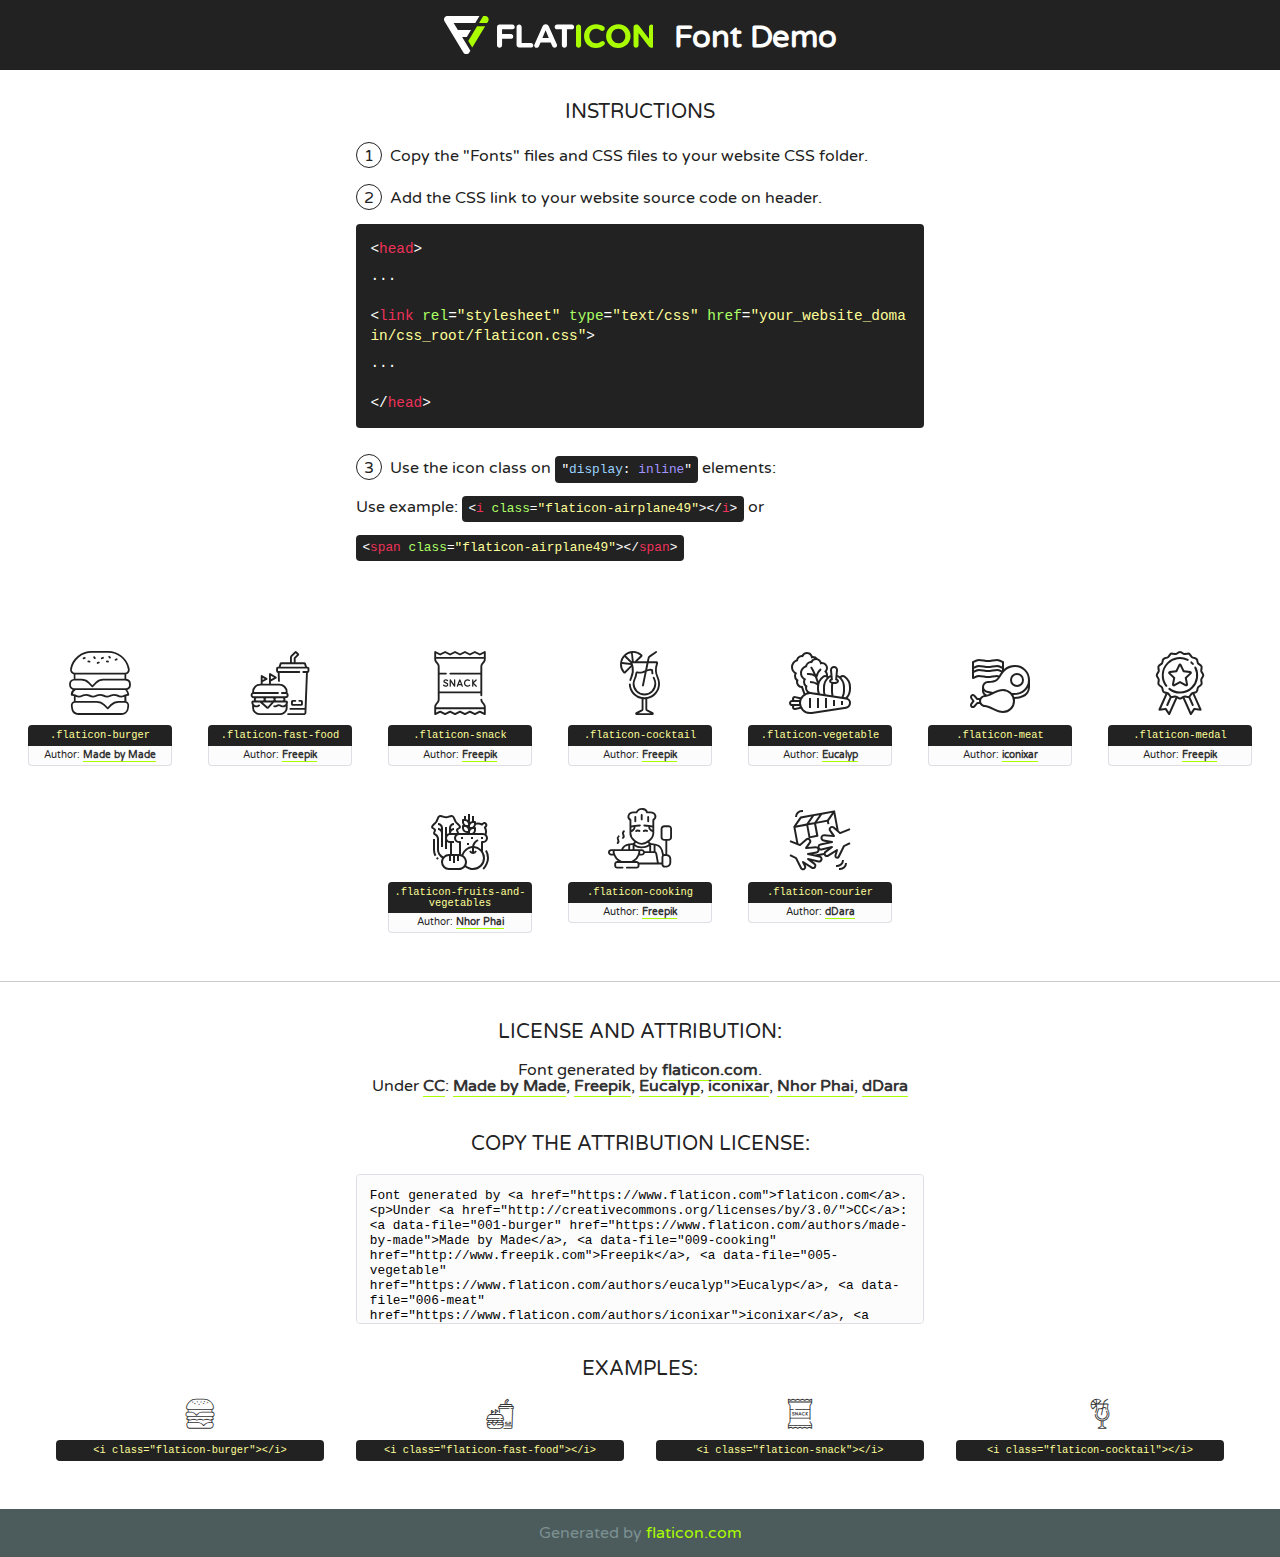
<file: recipe/static/lib/flaticon/font/flaticon.html>
<!DOCTYPE html>
<!--
  Flaticon icon font: Flaticon
  Creation date: 19/09/2020 16:59
-->
<html>
<!DOCTYPE html>
<html>

<head>
    <title>Flaticon WebFont</title>
    <link href="http://fonts.googleapis.com/css?family=Varela+Round" rel="stylesheet" type="text/css" />
    <link rel="stylesheet" type="text/css" href="flaticon.css">
    <meta charset="UTF-8">
    <style>
    html, body, div, span, applet, object, iframe,
    h1, h2, h3, h4, h5, h6, p, blockquote, pre,
    a, abbr, acronym, address, big, cite, code,
    del, dfn, em, img, ins, kbd, q, s, samp,
    small, strike, strong, sub, sup, tt, var,
    b, u, i, center,
    dl, dt, dd, ol, ul, li,
    fieldset, form, label, legend,
    table, caption, tbody, tfoot, thead, tr, th, td,
    article, aside, canvas, details, embed, 
    figure, figcaption, footer, header, hgroup, 
    menu, nav, output, ruby, section, summary,
    time, mark, audio, video {
        margin: 0;
        padding: 0;
        border: 0;
        font-size: 100%;
        font: inherit;
        vertical-align: baseline;
    }
    /* HTML5 display-role reset for older browsers */
    article, aside, details, figcaption, figure, 
    footer, header, hgroup, menu, nav, section {
        display: block;
    }
    body {
        line-height: 1;
    }
    ol, ul {
        list-style: none;
    }
    blockquote, q {
        quotes: none;
    }
    blockquote:before, blockquote:after,
    q:before, q:after {
        content: '';
        content: none;
    }
    table {
        border-collapse: collapse;
        border-spacing: 0;
    }
    body {
        font-family: 'Varela Round', Helvetica, Arial, sans-serif;
        font-size: 16px;
        color: #222;
    }
    a {
        color: #333;
        border-bottom: 1px solid #a9fd00;
        font-weight: bold;
        text-decoration: none;
    }
    * {
        -moz-box-sizing: border-box;
        -webkit-box-sizing: border-box;
        box-sizing: border-box;
        margin: 0;
        padding: 0;
    }
    [class^="flaticon-"]:before, [class*=" flaticon-"]:before, [class^="flaticon-"]:after, [class*=" flaticon-"]:after {
        font-family: Flaticon;
        font-size: 30px;
        font-style: normal;
        margin-left: 20px;
        color: #333;
    }
    .wrapper {
        max-width: 600px;
        margin: auto;
        padding: 0 1em;
    }
    .title {
        font-size: 1.25em;
        text-align: center;
        margin-bottom: 1em;
        text-transform: uppercase;
    }
    header {
        text-align: center;
        background-color: #222;
        color: #fff;
        padding: 1em;
    }
    header .logo {
        width: 210px;
        height: 38px;
        display: inline-block;
        vertical-align: middle;
        margin-right: 1em;
        border: none;
    }
    header strong {
        font-size: 1.95em;
        font-weight: bold;
        vertical-align: middle;
        margin-top: 5px;
        display: inline-block;
    }
    .demo {
        margin: 2em auto;
        line-height: 1.25em;
    }
    .demo ul li {
        margin-bottom: 1em;
    }
    .demo ul li .num {
        color: #222;
        border-radius: 20px;
        display: inline-block;
        width: 26px;
        padding: 3px;
        height: 26px;
        text-align: center;
        margin-right: 0.5em;
        border: 1px solid #222;
    }
    .demo ul li code {
        background-color: #222;
        border-radius: 4px;
        padding: 0.25em 0.5em;
        display: inline-block;
        color: #fff;
        font-family: Consolas,Monaco,Lucida Console,Liberation Mono,DejaVu Sans Mono,Bitstream Vera Sans Mono,Courier New, monospace;
        font-weight: lighter;
        margin-top: 1em;
        font-size: 0.8em;
        word-break: break-all;
    }
    .demo ul li code.big {
        padding: 1em;
        font-size: 0.9em;
    }
    .demo ul li code .red {
        color: #EF3159;
    }
    .demo ul li code .green {
        color: #ACFF65;
    }
    .demo ul li code .yellow {
        color: #FFFF99;
    }
    .demo ul li code .blue {
        color: #99D3FF;
    }
    .demo ul li code .purple {
        color: #A295FF;
    }
    .demo ul li code .dots {
        margin-top: 0.5em;
        display: block;
    }
    #glyphs {
        border-bottom: 1px solid #ccc;
        padding: 2em 0;
        text-align: center;
    }
    .glyph {
        display: inline-block;
        width: 9em;
        margin: 1em;
        text-align: center;
        vertical-align: top;
        background: #FFF;
    }
    .glyph .glyph-icon {
        padding: 10px;
        display: block;
        font-family:"Flaticon";
        font-size: 64px;
        line-height: 1;
    }
    .glyph .glyph-icon:before {
        font-size: 64px;
        color: #222;
        margin-left: 0;
    }
    .class-name {
        font-size: 0.65em;
        background-color: #222;
        color: #fff;
        border-radius: 4px 4px 0 0;
        padding: 0.5em;
        color: #FFFF99;
        font-family: Consolas,Monaco,Lucida Console,Liberation Mono,DejaVu Sans Mono,Bitstream Vera Sans Mono,Courier New, monospace;
    }
    .author-name {
        font-size: 0.6em;
        background-color: #fcfcfd;
        border: 1px solid #DEDEE4;
        border-top: 0;
        border-radius: 0 0 4px 4px;
        padding: 0.5em;
    }
    .class-name:last-child {
        font-size: 10px;
        color:#888;
    }
    .class-name:last-child a {
        font-size: 10px;
        color:#555;
    }
    .class-name:last-child a:hover {
        color:#a9fd00;
    }
    .glyph > input {
        display: block;
        width: 100px;
        margin: 5px auto;
        text-align: center;
        font-size: 12px;
        cursor: text;
    }
    .glyph > input.icon-input {
        font-family:"Flaticon";
        font-size: 16px;
        margin-bottom: 10px;
    }
    .attribution .title {
        margin-top: 2em;
    }
    .attribution textarea {
        background-color: #fcfcfd;
        padding: 1em;
        border: none;
        box-shadow: none;
        border: 1px solid #DEDEE4;
        border-radius: 4px;
        resize: none;
        width: 100%;
        height: 150px;
        font-size: 0.8em;
        font-family: Consolas,Monaco,Lucida Console,Liberation Mono,DejaVu Sans Mono,Bitstream Vera Sans Mono,Courier New, monospace;
        -webkit-appearance: none;
    }
    .iconsuse {
        margin: 2em auto;
        text-align: center;
        max-width: 1200px;
    }
    .iconsuse:after {
        content: '';
        display: table;
        clear: both;
    }
    .iconsuse .image {
        float: left;
        width: 25%;
        padding: 0 1em;
    }
    .iconsuse .image p {
        margin-bottom: 1em;
    }
    .iconsuse .image span {
        display: block;
        font-size: 0.65em;
        background-color: #222;
        color: #fff;
        border-radius: 4px;
        padding: 0.5em;
        color: #FFFF99;
        margin-top: 1em;
        font-family: Consolas,Monaco,Lucida Console,Liberation Mono,DejaVu Sans Mono,Bitstream Vera Sans Mono,Courier New, monospace;
    }
    #footer {
        text-align: center;
        background-color: #4C5B5C;
        color: #7c9192;
        padding: 1em;
    }
    #footer a {
        border: none;
        color: #a9fd00;
        font-weight: normal;
    }
    @media (max-width: 960px) {
        .iconsuse .image {
            width: 50%;
        }
    }
    @media (max-width: 560px) {
        .iconsuse .image {
            width: 100%;
        }
    }
    </style>
</head>

<body class="characters-off">

    <header>
        <a href="https://www.flaticon.com" target="_blank" class="logo">
            <svg version="1.1" xmlns="http://www.w3.org/2000/svg" xmlns:xlink="http://www.w3.org/1999/xlink" xmlns:a="http://ns.adobe.com/AdobeSVGViewerExtensions/3.0/" viewBox="0 0 560.875 102.036" enable-background="new 0 0 560.875 102.036" xml:space="preserve">
                <defs>
                </defs>
                <g>
                    <g class="letters">
                        <path fill="#ffffff" d="M141.596,29.675c0-3.777,2.985-6.767,6.764-6.767h34.438c3.426,0,6.15,2.728,6.15,6.15
                        c0,3.43-2.724,6.149-6.15,6.149h-27.674v13.091h23.719c3.429,0,6.151,2.724,6.151,6.15c0,3.43-2.723,6.149-6.151,6.149h-23.719
                        v17.574c0,3.773-2.986,6.761-6.764,6.761c-3.779,0-6.764-2.989-6.764-6.761V29.675z"></path>
                        <path fill="#ffffff" d="M193.844,29.149c0-3.781,2.985-6.767,6.764-6.767c3.776,0,6.763,2.985,6.763,6.767v42.957h25.039
                        c3.426,0,6.149,2.726,6.149,6.153c0,3.425-2.723,6.15-6.149,6.15h-31.802c-3.779,0-6.764-2.986-6.764-6.768V29.149z"></path>
                        <path fill="#ffffff" d="M241.891,75.71l21.438-48.407c1.492-3.341,4.215-5.357,7.906-5.357h0.792
                        c3.686,0,6.323,2.017,7.815,5.357l21.439,48.407c0.436,0.967,0.701,1.845,0.701,2.723c0,3.602-2.809,6.501-6.414,6.501
                        c-3.161,0-5.269-1.845-6.499-4.655l-4.132-9.661h-27.059l-4.301,10.102c-1.144,2.631-3.426,4.214-6.237,4.214
                        c-3.517,0-6.24-2.81-6.24-6.325C241.1,77.64,241.451,76.677,241.891,75.71z M279.932,58.666l-8.521-20.297l-8.526,20.297H279.932
                        z"></path>
                        <path fill="#ffffff" d="M314.864,35.387H301.86c-3.429,0-6.239-2.813-6.239-6.238c0-3.429,2.811-6.24,6.239-6.24h39.533
                        c3.426,0,6.237,2.811,6.237,6.24c0,3.425-2.811,6.238-6.237,6.238h-13.001v42.785c0,3.773-2.99,6.761-6.764,6.761
                        c-3.779,0-6.764-2.989-6.764-6.761V35.387z"></path>
                        <path fill="#A9FD00" d="M352.615,29.149c0-3.781,2.985-6.767,6.767-6.767c3.774,0,6.761,2.985,6.761,6.767v49.024
                        c0,3.773-2.987,6.761-6.761,6.761c-3.781,0-6.767-2.989-6.767-6.761V29.149z"></path>
                        <path fill="#A9FD00" d="M374.132,53.836v-0.179c0-17.481,13.178-31.801,32.065-31.801c9.22,0,15.459,2.458,20.557,6.238
                        c1.402,1.054,2.637,2.985,2.637,5.357c0,3.692-2.985,6.59-6.681,6.59c-1.845,0-3.071-0.702-4.044-1.319
                        c-3.776-2.813-7.729-4.393-12.562-4.393c-10.364,0-17.831,8.611-17.831,19.154v0.173c0,10.542,7.291,19.329,17.831,19.329
                        c5.715,0,9.492-1.756,13.359-4.834c1.049-0.874,2.458-1.491,4.039-1.491c3.429,0,6.325,2.813,6.325,6.236
                        c0,2.106-1.056,3.78-2.282,4.834c-5.539,4.834-12.036,7.733-21.878,7.733C387.572,85.464,374.132,71.493,374.132,53.836z"></path>
                        <path fill="#A9FD00" d="M433.009,53.836v-0.179c0-17.481,13.79-31.801,32.766-31.801c18.981,0,32.592,14.143,32.592,31.628v0.173
                        c0,17.483-13.785,31.807-32.769,31.807C446.625,85.464,433.009,71.32,433.009,53.836z M484.224,53.836v-0.179
                        c0-10.539-7.725-19.326-18.626-19.326c-10.893,0-18.449,8.611-18.449,19.154v0.173c0,10.542,7.73,19.329,18.626,19.329
                        C476.676,72.986,484.224,64.378,484.224,53.836z"></path>
                        <path fill="#A9FD00" d="M506.233,29.321c0-3.774,2.99-6.763,6.767-6.763h1.401c3.252,0,5.183,1.583,7.029,3.953l26.093,34.265
                        V29.059c0-3.692,2.99-6.677,6.681-6.677c3.683,0,6.671,2.985,6.671,6.677v48.934c0,3.78-2.987,6.765-6.764,6.765h-0.436
                        c-3.257,0-5.188-1.581-7.034-3.953l-27.056-35.492v32.944c0,3.687-2.985,6.676-6.678,6.676c-3.683,0-6.673-2.989-6.673-6.676
                        V29.321z"></path>
                    </g>
                    <g class="insignia">
                        <path fill="#ffffff" d="M48.372,56.137h12.517l11.156-18.537H37.186L25.688,18.539h57.825L94.668,0H9.271
                        C5.925,0,2.842,1.801,1.198,4.716c-1.644,2.907-1.593,6.482,0.134,9.343l50.38,83.501c1.678,2.781,4.689,4.476,7.938,4.476
                        c3.246,0,6.257-1.695,7.935-4.476l2.898-4.804L48.372,56.137z"></path>
                        <g class="i">
                            <path fill="#A9FD00" d="M93.575,18.539h0.031v0.004l21.652,0.004l2.705-4.488c1.727-2.861,1.778-6.436,0.133-9.343
                            C116.454,1.801,113.371,0,110.026,0h-5.294L93.575,18.539z"></path>
                            <polygon fill="#A9FD00" points="88.291,27.356 64.725,66.486 75.519,84.404 109.942,27.356"></polygon>
                        </g>
                    </g>
                </g>
            </svg>
        </a>
        <strong>Font Demo</strong>
    </header>


    <section class="demo wrapper">

        <p class="title">Instructions</p>

        <ul>
            <li>
                <span class="num">1</span>Copy the "Fonts" files and CSS files to your website CSS folder.
            </li>
            <li>
                <span class="num">2</span>Add the CSS link to your website source code on header.
                <code class="big">
                    &lt;<span class="red">head</span>&gt;
                    <br/><span class="dots">...</span>
                    <br/>&lt;<span class="red">link</span> <span class="green">rel</span>=<span class="yellow">"stylesheet"</span> <span class="green">type</span>=<span class="yellow">"text/css"</span> <span class="green">href</span>=<span class="yellow">"your_website_domain/css_root/flaticon.css"</span>&gt;
                    <br/><span class="dots">...</span>
                    <br/>&lt;/<span class="red">head</span>&gt;
                </code>
            </li>

            <li>
                <p>
                    <span class="num">3</span>Use the icon class on <code>"<span class="blue">display</span>:<span class="purple"> inline</span>"</code> elements:
                    <br />
                    Use example: <code>&lt;<span class="red">i</span> <span class="green">class</span>=<span class="yellow">&quot;flaticon-airplane49&quot;</span>&gt;&lt;/<span class="red">i</span>&gt;</code> or <code>&lt;<span class="red">span</span> <span class="green">class</span>=<span class="yellow">&quot;flaticon-airplane49&quot;</span>&gt;&lt;/<span class="red">span</span>&gt;</code>
            </li>
        </ul>

    </section>




   <section id="glyphs">          
    
      
        <div class="glyph"><div class="glyph-icon flaticon-burger"></div>
            <div class="class-name">.flaticon-burger</div>
            <div class="author-name">Author: <a data-file="001-burger" href="https://www.flaticon.com/authors/made-by-made">Made by Made</a> </div> 
        </div>        
        
        <div class="glyph"><div class="glyph-icon flaticon-fast-food"></div>
            <div class="class-name">.flaticon-fast-food</div>
            <div class="author-name">Author: <a data-file="002-fast-food" href="http://www.freepik.com">Freepik</a> </div> 
        </div>        
        
        <div class="glyph"><div class="glyph-icon flaticon-snack"></div>
            <div class="class-name">.flaticon-snack</div>
            <div class="author-name">Author: <a data-file="003-snack" href="http://www.freepik.com">Freepik</a> </div> 
        </div>        
        
        <div class="glyph"><div class="glyph-icon flaticon-cocktail"></div>
            <div class="class-name">.flaticon-cocktail</div>
            <div class="author-name">Author: <a data-file="004-cocktail" href="http://www.freepik.com">Freepik</a> </div> 
        </div>        
        
        <div class="glyph"><div class="glyph-icon flaticon-vegetable"></div>
            <div class="class-name">.flaticon-vegetable</div>
            <div class="author-name">Author: <a data-file="005-vegetable" href="https://www.flaticon.com/authors/eucalyp">Eucalyp</a> </div> 
        </div>        
        
        <div class="glyph"><div class="glyph-icon flaticon-meat"></div>
            <div class="class-name">.flaticon-meat</div>
            <div class="author-name">Author: <a data-file="006-meat" href="https://www.flaticon.com/authors/iconixar">iconixar</a> </div> 
        </div>        
        
        <div class="glyph"><div class="glyph-icon flaticon-medal"></div>
            <div class="class-name">.flaticon-medal</div>
            <div class="author-name">Author: <a data-file="007-medal" href="http://www.freepik.com">Freepik</a> </div> 
        </div>        
        
        <div class="glyph"><div class="glyph-icon flaticon-fruits-and-vegetables"></div>
            <div class="class-name">.flaticon-fruits-and-vegetables</div>
            <div class="author-name">Author: <a data-file="008-fruits-and-vegetables" href="https://www.flaticon.com/authors/nhor-phai">Nhor Phai</a> </div> 
        </div>        
        
        <div class="glyph"><div class="glyph-icon flaticon-cooking"></div>
            <div class="class-name">.flaticon-cooking</div>
            <div class="author-name">Author: <a data-file="009-cooking" href="http://www.freepik.com">Freepik</a> </div> 
        </div>        
        
        <div class="glyph"><div class="glyph-icon flaticon-courier"></div>
            <div class="class-name">.flaticon-courier</div>
            <div class="author-name">Author: <a data-file="010-courier" href="https://www.flaticon.com/authors/ddara">dDara</a> </div> 
        </div>        
        

    </section>



    <section class="attribution wrapper"   style="text-align:center;">

      <div class="title">License and attribution:</div><div class="attrDiv">Font generated by <a href="https://www.flaticon.com">flaticon.com</a>. <div><p>Under <a href="http://creativecommons.org/licenses/by/3.0/">CC</a>: <a data-file="001-burger" href="https://www.flaticon.com/authors/made-by-made">Made by Made</a>, <a data-file="009-cooking" href="http://www.freepik.com">Freepik</a>, <a data-file="005-vegetable" href="https://www.flaticon.com/authors/eucalyp">Eucalyp</a>, <a data-file="006-meat" href="https://www.flaticon.com/authors/iconixar">iconixar</a>, <a data-file="008-fruits-and-vegetables" href="https://www.flaticon.com/authors/nhor-phai">Nhor Phai</a>, <a data-file="010-courier" href="https://www.flaticon.com/authors/ddara">dDara</a></p>  </div>
      </div>
      <div class="title">Copy the Attribution License:</div>

    <textarea onclick="this.focus();this.select();">Font generated by &lt;a href=&quot;https://www.flaticon.com&quot;&gt;flaticon.com&lt;/a&gt;. <p>Under <a href="http://creativecommons.org/licenses/by/3.0/">CC</a>: <a data-file="001-burger" href="https://www.flaticon.com/authors/made-by-made">Made by Made</a>, <a data-file="009-cooking" href="http://www.freepik.com">Freepik</a>, <a data-file="005-vegetable" href="https://www.flaticon.com/authors/eucalyp">Eucalyp</a>, <a data-file="006-meat" href="https://www.flaticon.com/authors/iconixar">iconixar</a>, <a data-file="008-fruits-and-vegetables" href="https://www.flaticon.com/authors/nhor-phai">Nhor Phai</a>, <a data-file="010-courier" href="https://www.flaticon.com/authors/ddara">dDara</a></p>  
     </textarea>

    </section>

    <section class="iconsuse">

          <div class="title">Examples:</div>            
             
            <div class="image">
                <p>
                    <i class="glyph-icon flaticon-burger"></i> 
                    <span>&lt;i class=&quot;flaticon-burger&quot;&gt;&lt;/i&gt;</span>
                </p>
            </div>
            
            <div class="image">
                <p>
                    <i class="glyph-icon flaticon-fast-food"></i> 
                    <span>&lt;i class=&quot;flaticon-fast-food&quot;&gt;&lt;/i&gt;</span>
                </p>
            </div>
            
            <div class="image">
                <p>
                    <i class="glyph-icon flaticon-snack"></i> 
                    <span>&lt;i class=&quot;flaticon-snack&quot;&gt;&lt;/i&gt;</span>
                </p>
            </div>
            
            <div class="image">
                <p>
                    <i class="glyph-icon flaticon-cocktail"></i> 
                    <span>&lt;i class=&quot;flaticon-cocktail&quot;&gt;&lt;/i&gt;</span>
                </p>
            </div>
                       
        </div>
                            
    </section>

<div id="footer">
    <div>Generated by <a href="https://www.flaticon.com">flaticon.com</a>
    </div>
</div>



</body>
</html>
</file>
<file: recipe/static/lib/flaticon/font/flaticon.css>
/*
  	Flaticon icon font: Flaticon
  	Creation date: 19/09/2020 16:59
  	*/

@font-face {
  font-family: "Flaticon";
  src: url("./Flaticon.eot");
  src: url("./Flaticon.eot?#iefix") format("embedded-opentype"),
       url("./Flaticon.woff2") format("woff2"),
       url("./Flaticon.woff") format("woff"),
       url("./Flaticon.ttf") format("truetype"),
       url("./Flaticon.svg#Flaticon") format("svg");
  font-weight: normal;
  font-style: normal;
}

@media screen and (-webkit-min-device-pixel-ratio:0) {
  @font-face {
    font-family: "Flaticon";
    src: url("./Flaticon.svg#Flaticon") format("svg");
  }
}

[class^="flaticon-"]:before, [class*=" flaticon-"]:before,
[class^="flaticon-"]:after, [class*=" flaticon-"]:after {   
  font-family: Flaticon;
        font-size: 20px;
font-style: normal;
margin-left: 20px;
}

.flaticon-burger:before { content: "\f100"; }
.flaticon-fast-food:before { content: "\f101"; }
.flaticon-snack:before { content: "\f102"; }
.flaticon-cocktail:before { content: "\f103"; }
.flaticon-vegetable:before { content: "\f104"; }
.flaticon-meat:before { content: "\f105"; }
.flaticon-medal:before { content: "\f106"; }
.flaticon-fruits-and-vegetables:before { content: "\f107"; }
.flaticon-cooking:before { content: "\f108"; }
.flaticon-courier:before { content: "\f109"; }
</file>
